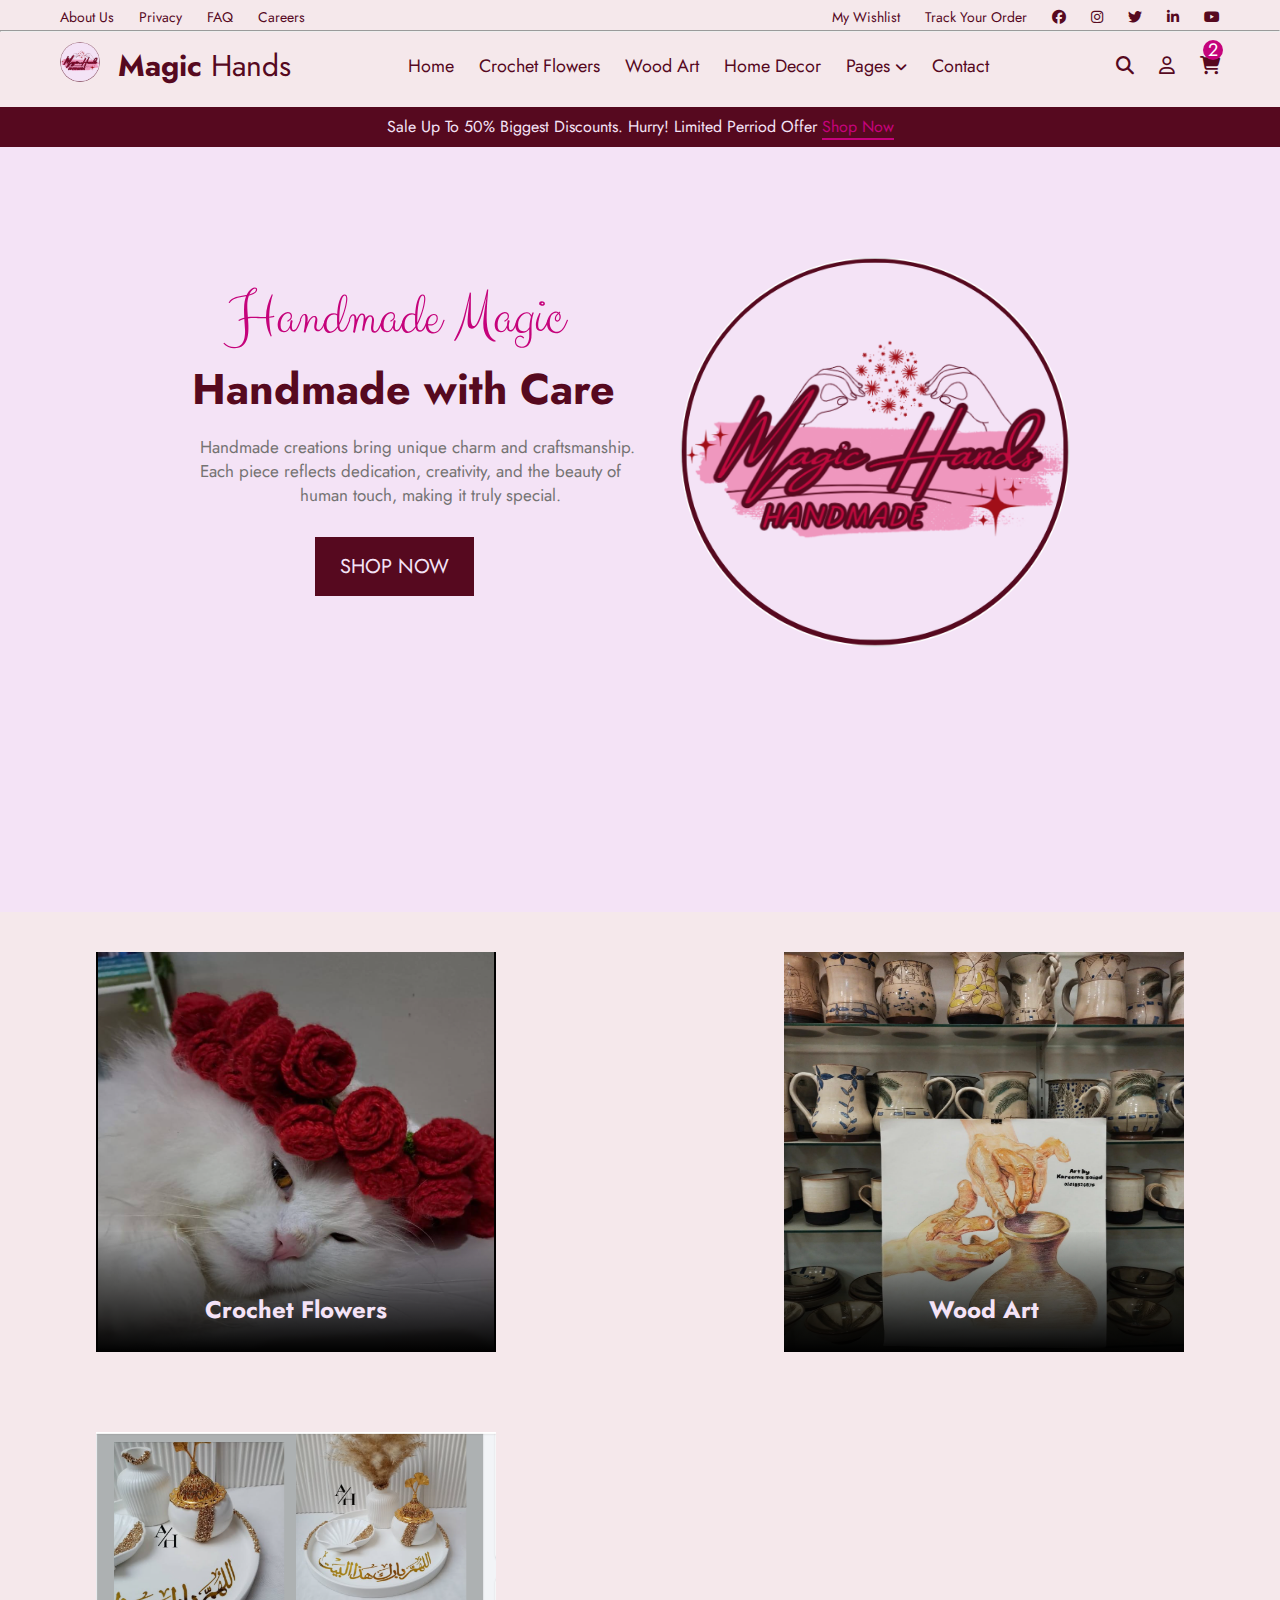
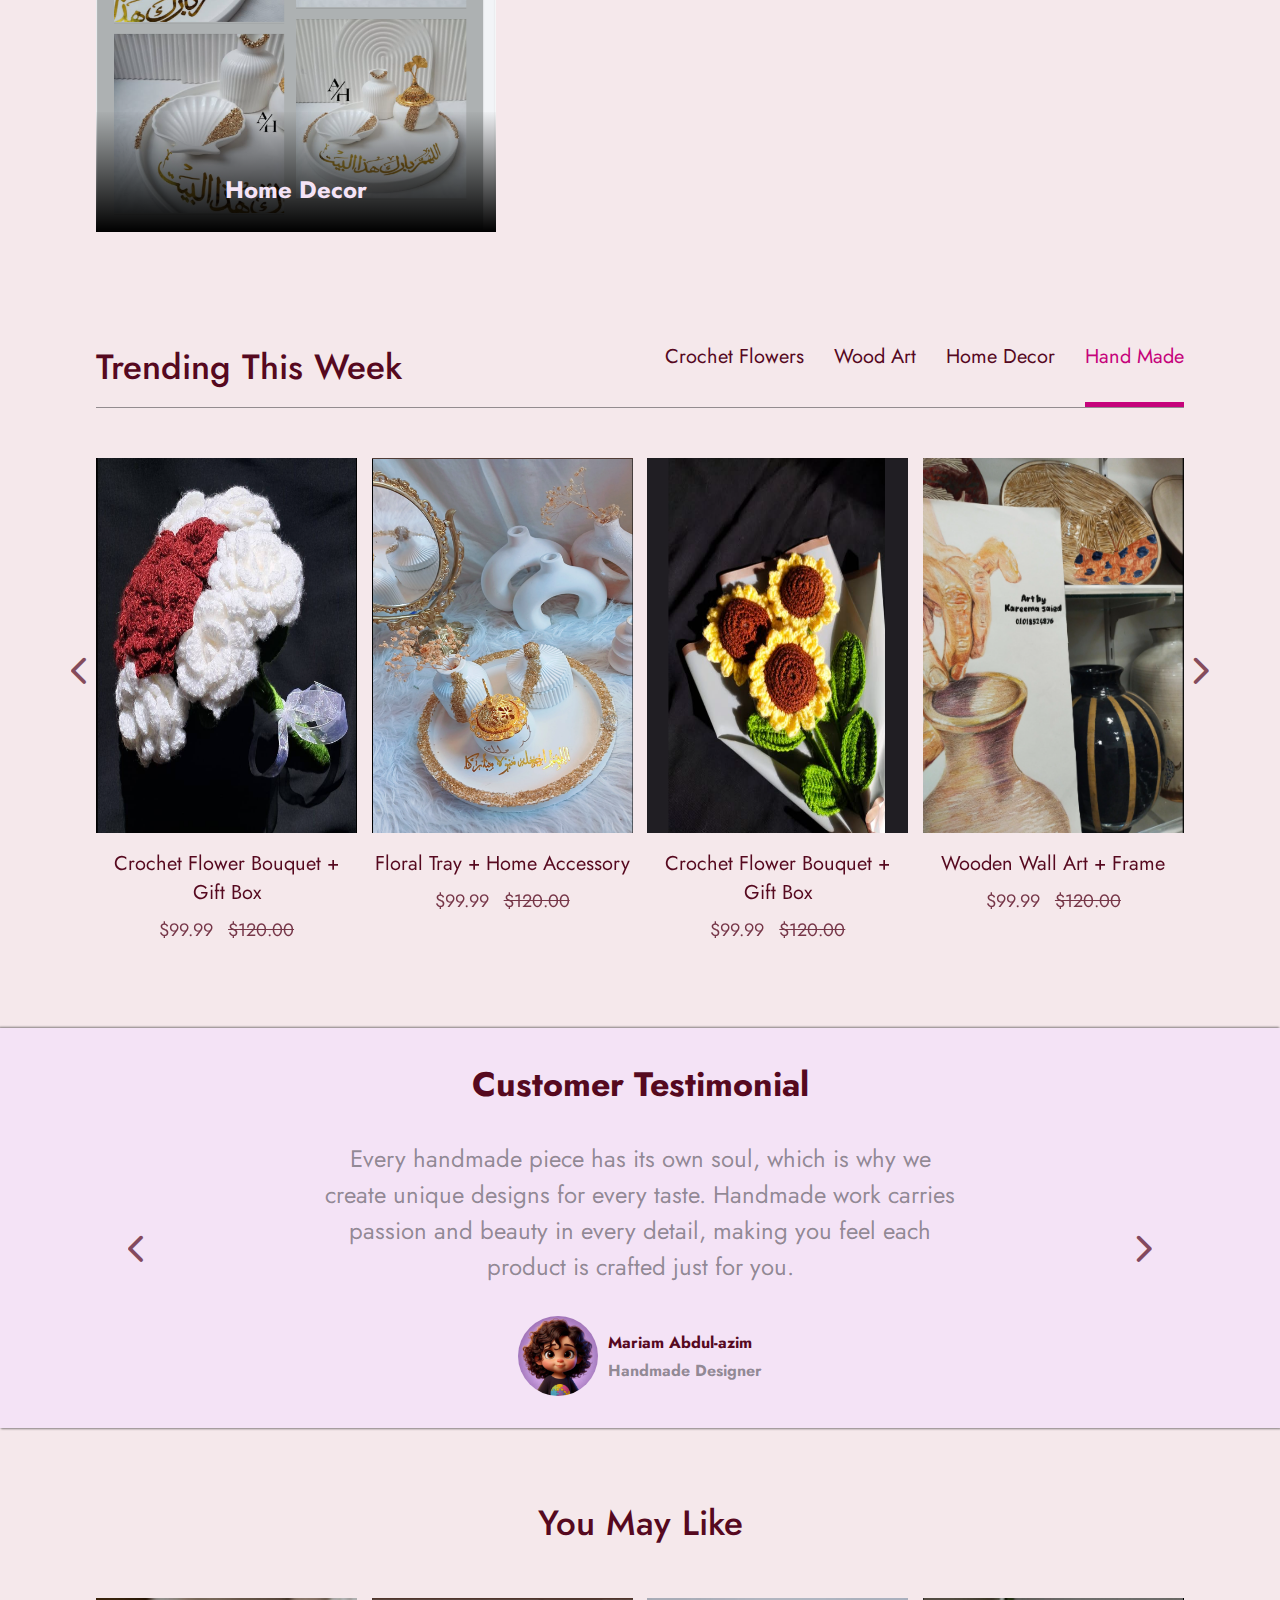
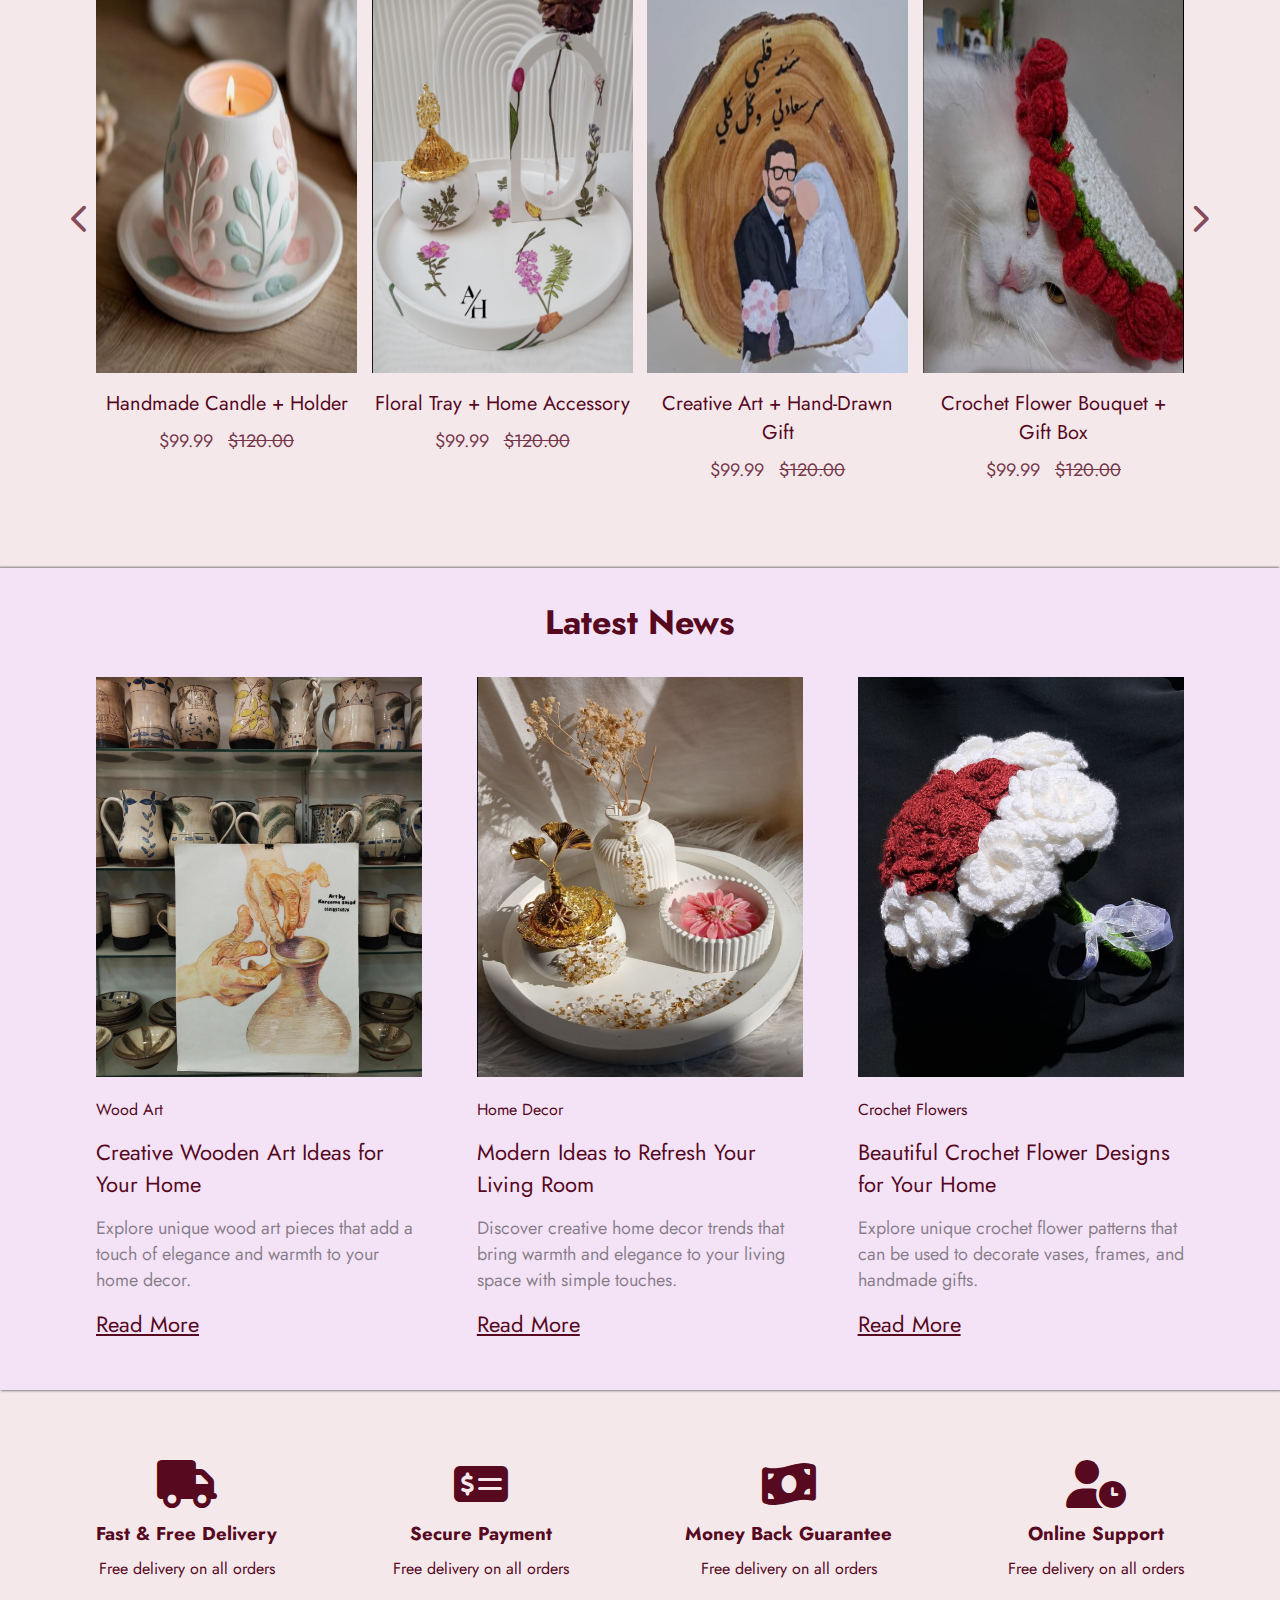
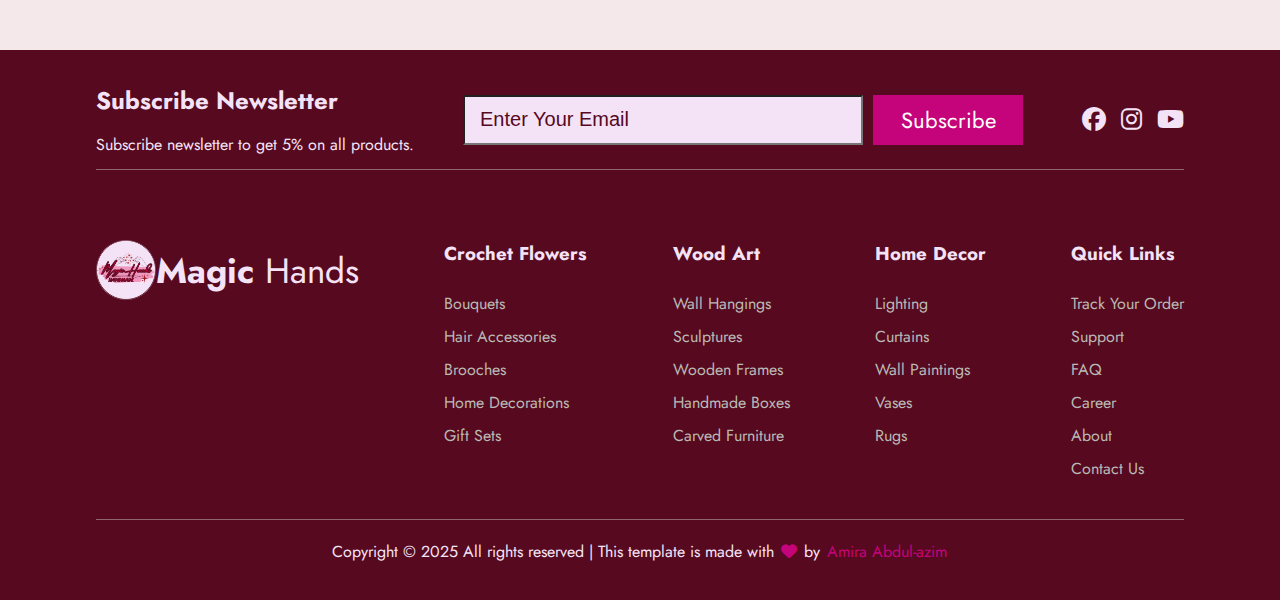
<file: index.html>
<!DOCTYPE html>
<html lang="en">
<head>
    <meta charset="UTF-8">
    <meta http-equiv="X-UA-Compatible" content="IE=edge">
    <meta name="viewport" content="width=device-width, initial-scale=1.0">
    <title>
Magic Hands</title>
    <link rel="icon" href="images/final logo.png" type="image/png">

    <link rel="stylesheet" href="css/style.css"/>
    <!-- Font Awesome -->
<link rel="stylesheet" href="https://cdnjs.cloudflare.com/ajax/libs/font-awesome/6.4.0/css/all.min.css">
    <!-- /Font Awesome -->
    <!-- Google fonts -->
    <link rel="preconnect" href="https://fonts.googleapis.com">
    <link rel="preconnect" href="https://fonts.gstatic.com" crossorigin>
    <link href="https://fonts.googleapis.com/css2?family=Jost:ital,wght@0,100;0,200;0,300;0,400;0,500;0,700;0,900;1,400&family=Merriweather:ital,wght@0,300;0,400;0,700;0,900;1,400&display=swap" rel="stylesheet">
    <link rel="preconnect" href="https://fonts.googleapis.com">
    <link rel="preconnect" href="https://fonts.gstatic.com" crossorigin>
    <link href="https://fonts.googleapis.com/css2?family=Clicker+Script&family=Jost:ital,wght@0,100;0,200;0,300;0,400;0,500;0,700;0,900;1,400&family=Merriweather:ital,wght@0,300;0,400;0,700;0,900;1,400&display=swap" rel="stylesheet">
    <!-- /Google fonts -->
</head>
<body>
    <!--start header section -->
    <div class="all">
    <header>
         <!-- part-1 -->
            <div class="container part-1">
                <div>
                    <a href="#">About Us</a>
                    <a href="#">Privacy</a>
                    <a href="#">FAQ</a>
                    <a href="#">Careers</a>
                </div>
                <div>
                    <a href="#">My Wishlist</a>
                    <a href="#">Track Your Order</a>
                    <a href="#" class="i-1"><i class="fab fa-facebook"></i></a>
                    <a href="#" class="i-1"><i class="fab fa-instagram"></i></a>
                    <a href="#"class="i-1"><i class="fab fa-twitter"></i></a>
                    <a href="#"class="i-1"><i class="fab fa-linkedin-in"></i></a>
                    <a href="#"class="i-1"><i class="fab fa-youtube"></i></a>
                    
        
                </div>
            </div>
            <hr/>
             <!-- part-2 -->
            <div class="container part-2">
             <div class="sec-logo">
            
              
                <div class="left-part">
                    <a href="#"><img src="images/final logo.png" alt="logo-site"></a>
                    <span><strong>Magic </strong>Hands</span>
                </div>
                <div class="center-area">
                    <nav>
                        <ul>
                            <li><a href="index.html" class="link-center">Home</a></li>
                            <li><a href="Crochet Flowers.html" class="link-center">Crochet Flowers</a></li>
                            <li><a href="Wood Art.html" class="link-center">Wood Art</a></li>
                            <li><a href="Home Decor.html" class="link-center">Home Decor</a></li>
                            <li class="main-menue">
                                <a href="#" class="link-center">Pages<i class="fas fa-angle-down angle"></i></a>
                                <div class="drop-menue">
                                    <ul>
                                        <li class="first-li"> Pages</li>
                                        <li><a href="" class="link-drop">Login</a></li>
                                        <li><a href="" class="link-drop">Cart</a></li>
                                        <li><a href="" class="link-drop">Product Details</a></li>
                                        <li><a href="" class="link-drop">Product Checkout</a></li>
                                    </ul>
                                    <ul>
                                        <li class="first-li">BLog</li>
                                        <li><a href="" class="link-drop">Element</a></li>
                                        <li><a href="" class="link-drop">Blog Details</a></li>
                                    </ul>
                                </div>
                            </li>
                            <li><a href="#" class="link-center">Contact</a></li>
                        </ul>
                    </nav>
                </div>
                <div class="right-part">
                    <a href="#"><i class="fas fa-search"></i></a>
                    <a href="#"><i class="far fa-user"></i></a>
                    <a href="#" class="bag"><i class="fas fa-shopping-cart"></i></a>
                </div>
            </div>
        </div>
            <!-- part-3 -->
            <div class="part-3">
                <p>Sale Up To 50% Biggest Discounts. Hurry! Limited Perriod Offer <a href="#"> Shop Now </a></p>
            </div>
    </header>
    <!--end header ssection-->
    <!--start section1   ===>   main section -->
    <main>
        <div class="main-sec">
             <div class="sec1">
            <div class="text-center">
                <span>Handmade Magic</span>
                <h1>Handmade with Care</h1>
                <p>Handmade creations bring unique charm and craftsmanship. Each piece reflects dedication, creativity, and the beauty of human touch, making it truly special.</p>
                <a href="#">SHOP NOW</a>
            </div>
              <div class="sec1image">
        <img src="images/final logo.png" alt="sec1image">
      </div>
             </div>
        </div>
    </main>
    <!--end section1   ===>   main section -->
 <div class="all2">
    <!--start section2   ===>  shop now -->
    <section class="sec2">
        <div class="container shop">
            <div class="div1">
                <img src="images/sec5flower.png" alt="shop1">
                <div class="product">
                    <h2>Crochet Flowers</h2>
                    <a href="#">Shop Now</a>
                </div>
            </div>
            <div class="div1">
                <img src="images/sec5wood.png" alt="shop2">
                <div class="product">
                    <h2>Wood Art</h2>
                    <a href="#">Shop Now</a>
                </div>

            </div>
            <div class="div3">
                <img src="images/sec5home.png" alt="shop3">
                <div class="product">
                    <h2>Home Decor</h2>
                    <a href="#">Shop Now</a>
                </div>

            </div>
        </div>
    </section>
    <!--end section2   ===>  shop now -->
    <!--start  section3   ===>   trend  -->
    <section class="sec3">
        <div class="container trend-sec">
            <div class="trending">
                <h2>Trending This Week</h2>
                 <div class="trending-type">
                    <a href="Crochet Flowers.html">Crochet Flowers</a>
                      <a href="Wood Art.html">Wood Art</a>
                    <a href="Home Decor.html">Home Decor</a>
                    <a href="index.html" class="link-select">Hand Made</a>
                </div>
            </div>
            <div class="product-trend">
                <div>
                    <img src="images/flower front.png" alt="">
                    <div class="icon">
                        <a href="#"><i class="fas fa-cart-plus"></i></a>
                        <a href="#"><i class="far fa-heart"></i></a>
                        <a href="#"><i class="fas fa-search-plus"></i></a>
                    </div>
                    <a href="#">Crochet Flower Bouquet + Gift Box</a>
                    <p>$99.99 <span>$120.00</span></p>
                </div>
                <div>
                    <img src="images/front 4.png" alt="">
                    <div class="icon">
                        <a href="#"><i class="fas fa-cart-plus"></i></a>
                        <a href="#"><i class="far fa-heart"></i></a>
                        <a href="#"><i class="fas fa-search-plus"></i></a>
                    </div>
                    <a href="#">Floral Tray + Home Accessory</a>
                    <p>$99.99 <span>$120.00</span></p>
                </div>
                <div>
                    <img src="images/flower front 2.png" alt="">
                    <div class="icon">
                        <a href="#"><i class="fas fa-cart-plus"></i></a>
                        <a href="#"><i class="far fa-heart"></i></a>
                        <a href="#"><i class="fas fa-search-plus"></i></a>
                    </div>
                    <a href="#">Crochet Flower Bouquet + Gift Box</a>
                    <p>$99.99 <span>$120.00</span></p>
                </div>
                <div>
                    <img src="images/front 3.png" alt="">
                    <div class="icon">
                        <a href="#"><i class="fas fa-cart-plus"></i></a>
                        <a href="#"><i class="far fa-heart"></i></a>
                        <a href="#"><i class="fas fa-search-plus"></i></a>
                    </div>
                    <a href="#">Wooden Wall Art + Frame</a>
                    <p>$99.99 <span>$120.00</span></p>
                </div>
            </div>
            <a href="" class="left"><i class="fas fa-chevron-left"></i></a>
            <a href="" class="right"><i class="fas fa-chevron-right"></i></a>
        </div>
    </section>
 </div>
    <!--end section3   ===>   trend -->
    <!-- section4   ===>   customer section-->
    <section class="sec4">
        <div class="customer">
            <h2>Customer Testimonial</h2>
            <p>Every handmade piece has its own soul, which is why we create unique designs for every taste. Handmade work carries passion and beauty in every detail, making you feel each product is crafted just for you.</p>
            <div>
                <img src="images/maryam.jpg" alt="">
                <div class="name-customer">
                    <h4>Mariam Abdul-azim</h4>
                    <p>Handmade Designer</p>
                </div>
            </div>
            <a href="" class="left"><i class="fas fa-chevron-left"></i></a>
            <a href="" class="right"><i class="fas fa-chevron-right"></i></a>
        </div>
    </section>
    <!--end section4   ===>   customer section -->
<div class="all2">
    <!--start section5  ===>  may like  -->
    <section class="sec5">
        <div class="container trend-sec like-area">
            <div class="trending may-like">
                <h2>You May Like</h2>
            </div>
            <div class="product-trend">
                <div>
                    <img src="images/front 5.png" alt="">
                    <div class="icon">
                        <a href="#"><i class="fas fa-cart-plus"></i></a>
                        <a href="#"><i class="far fa-heart"></i></a>
                        <a href="#"><i class="fas fa-search-plus"></i></a>
                    </div>
                    <a href="#">Handmade Candle + Holder</a>
                    <p>$99.99 <span>$120.00</span></p>
                </div>
                <div>
                    <img src="images/front 6.png" alt="">
                    <div class="icon">
                        <a href="#"><i class="fas fa-cart-plus"></i></a>
                        <a href="#"><i class="far fa-heart"></i></a>
                        <a href="#"><i class="fas fa-search-plus"></i></a>
                    </div>
                    <a href="#">Floral Tray + Home Accessory</a>
                    <p>$99.99 <span>$120.00</span></p>
                </div>
                <div>
                    <img src="images/front 7.png" alt="">
                    <div class="icon">
                        <a href="#"><i class="fas fa-cart-plus"></i></a>
                        <a href="#"><i class="far fa-heart"></i></a>
                        <a href="#"><i class="fas fa-search-plus"></i></a>
                    </div>
                    <a href="#">Creative  Art + Hand-Drawn Gift</a>
                    <p>$99.99 <span>$120.00</span></p>
                </div>
                <div>
                    <img src="images/front 8.png" alt="">
                    <div class="icon">
                        <a href="#"><i class="fas fa-cart-plus"></i></a>
                        <a href="#"><i class="far fa-heart"></i></a>
                        <a href="#"><i class="fas fa-search-plus"></i></a>
                    </div>
                    <a href="#">Crochet Flower Bouquet + Gift Box</a>
                    <p>$99.99 <span>$120.00</span></p>
                </div>
            </div>
            <a href="" class="left"><i class="fas fa-chevron-left"></i></a>
            <a href="" class="right"><i class="fas fa-chevron-right"></i></a>
        </div>
    </section>
</div>
    <!--end section5  ===>  may like -->
    <!--start  section6   ===>   Latest News-->
    <section class="sec6">
        <h2>Latest News</h2>
        <div class="container latest-news">
            <div>
                <img src="images/sec5wood.png" alt="">
                <span>Wood Art</span>
                <a href="#">Creative Wooden Art Ideas for Your Home</a>
                    <p>Explore unique wood art pieces that add a touch of elegance and warmth to your home decor.</p>
                <a href="#" class="more">Read More</a>

            </div>
            <div>
                <img src="images/sec9 2.png" alt="">
                <span>Home Decor</span>
                <a href="#">Modern Ideas to Refresh Your Living Room</a>
                    <p>Discover creative home decor trends that bring warmth and elegance to your living space with simple touches.</p>
                <a href="#" class="more">Read More</a>
            </div>
            <div>
                <img src="images/sec9 3.jpeg" alt="">
                <span>Crochet Flowers</span>
                <a href="#">Beautiful Crochet Flower Designs for Your Home</a>
                <p>Explore unique crochet flower patterns that can be used to decorate vases, frames, and handmade gifts.</p>
                <a href="#" class="more">Read More</a>
            </div>
        </div>
    </section>
    <!--end section6   ===>   Latest News -->
    <!--start  section7   ===>   deliver-icons -->
    <div class="all2">
    <section class="sec7">
        <div class="container deliver-icon">
            <div>
                <div>
                    <i class="fas fa-truck"></i>
                    <i class="fas fa-truck" id="icon"></i>
                </div>
                <h3>Fast & Free Delivery</h3>
                <p>Free delivery on all orders</p>
            </div>
            <div>
                <div>
                    <i class="fas fa-money-check-alt"></i>
                    <i class="fas fa-money-check-alt" id="icon"></i>
                </div>
                <h3>Secure Payment</h3>
                <p>Free delivery on all orders</p>
            </div>
            <div>
                <div>
                    <i class="fas fa-money-bill-wave"></i>
                    <i class="fas fa-money-bill-wave" id="icon"></i>
                </div>
                <h3>Money Back Guarantee</h3>
                <p>Free delivery on all orders</p>
            </div>
            <div>
                <div>
                    <i class="fas fa-user-clock"></i>
                    <i class="fas fa-user-clock" id="icon"></i>
                </div>
                <h3>Online Support</h3>
                <p>Free delivery on all orders</p>
            </div>
        </div>
    </section>
    </div>
    <!--end section7 ===> deliver-icons -->
    <!--start footer section-->
    <footer class="footer">
        <div class="container footer-sec">
            <div class="div1">
                <div>
                    <h2>Subscribe Newsletter</h2>
                    <p>Subscribe newsletter to get 5% on all products.</p>
                </div>
                <div class="send-email">
                    <input type="email"  placeholder="Enter Your Email">
                    <a href="#" class="subscribe">Subscribe</a>
                </div>
                <div>
                    <a href="#"><i class="fab fa-facebook"></i></a>
                    <a href="#"><i class="fab fa-instagram"></i></a>
                    <a href="#"><i class="fab fa-youtube"></i></a>
                </div>
            </div>
            <div class="div2">
                   <div class="left-part">
                    <a href="#"><img src="images/final logo.png" alt="logo-site"></a>
                    <span><strong>Magic </strong>Hands</span>
                </div>
                <div>
                     <h3>Crochet Flowers</h3>
                    <a href="#">Bouquets</a>
                    <a href="#">Hair Accessories</a>
                    <a href="#">Brooches</a>
                    <a href="#">Home Decorations</a>
                    <a href="#">Gift Sets</a>
                </div>
                <div>
                    <h3>Wood Art</h3>
                     <a href="#">Wall Hangings</a>
                     <a href="#">Sculptures</a>
                     <a href="#">Wooden Frames</a>
                     <a href="#">Handmade Boxes</a>
                      <a href="#">Carved Furniture</a>
                </div>
                <div>
                    <h3>Home Decor</h3>
                     <a href="#">Lighting</a>
                     <a href="#">Curtains</a>
                      <a href="#">Wall Paintings</a>
                      <a href="#">Vases</a>
                      <a href="#">Rugs</a>
                </div>

<div>
    <h3>Quick Links</h3>
    <a href="#">Track Your Order</a>
    <a href="#">Support</a>
    <a href="#">FAQ</a>
    <a href="#">Career</a>
    <a href="#">About</a>
    <a href="#">Contact Us</a>
</div>

                 
            </div>
            <div class="div3">
                <p>
                    Copyright &copy; 2025 All rights reserved | This template is made with <span><i class="fas fa-heart"></i></span> by <a href="https://github.com/AmiraAbdul-azim">Amira Abdul-azim</a>
                </p>
            </div>
        </div>
    </footer>
 
    <!--end footer section -->
</body>

</html>
</file>
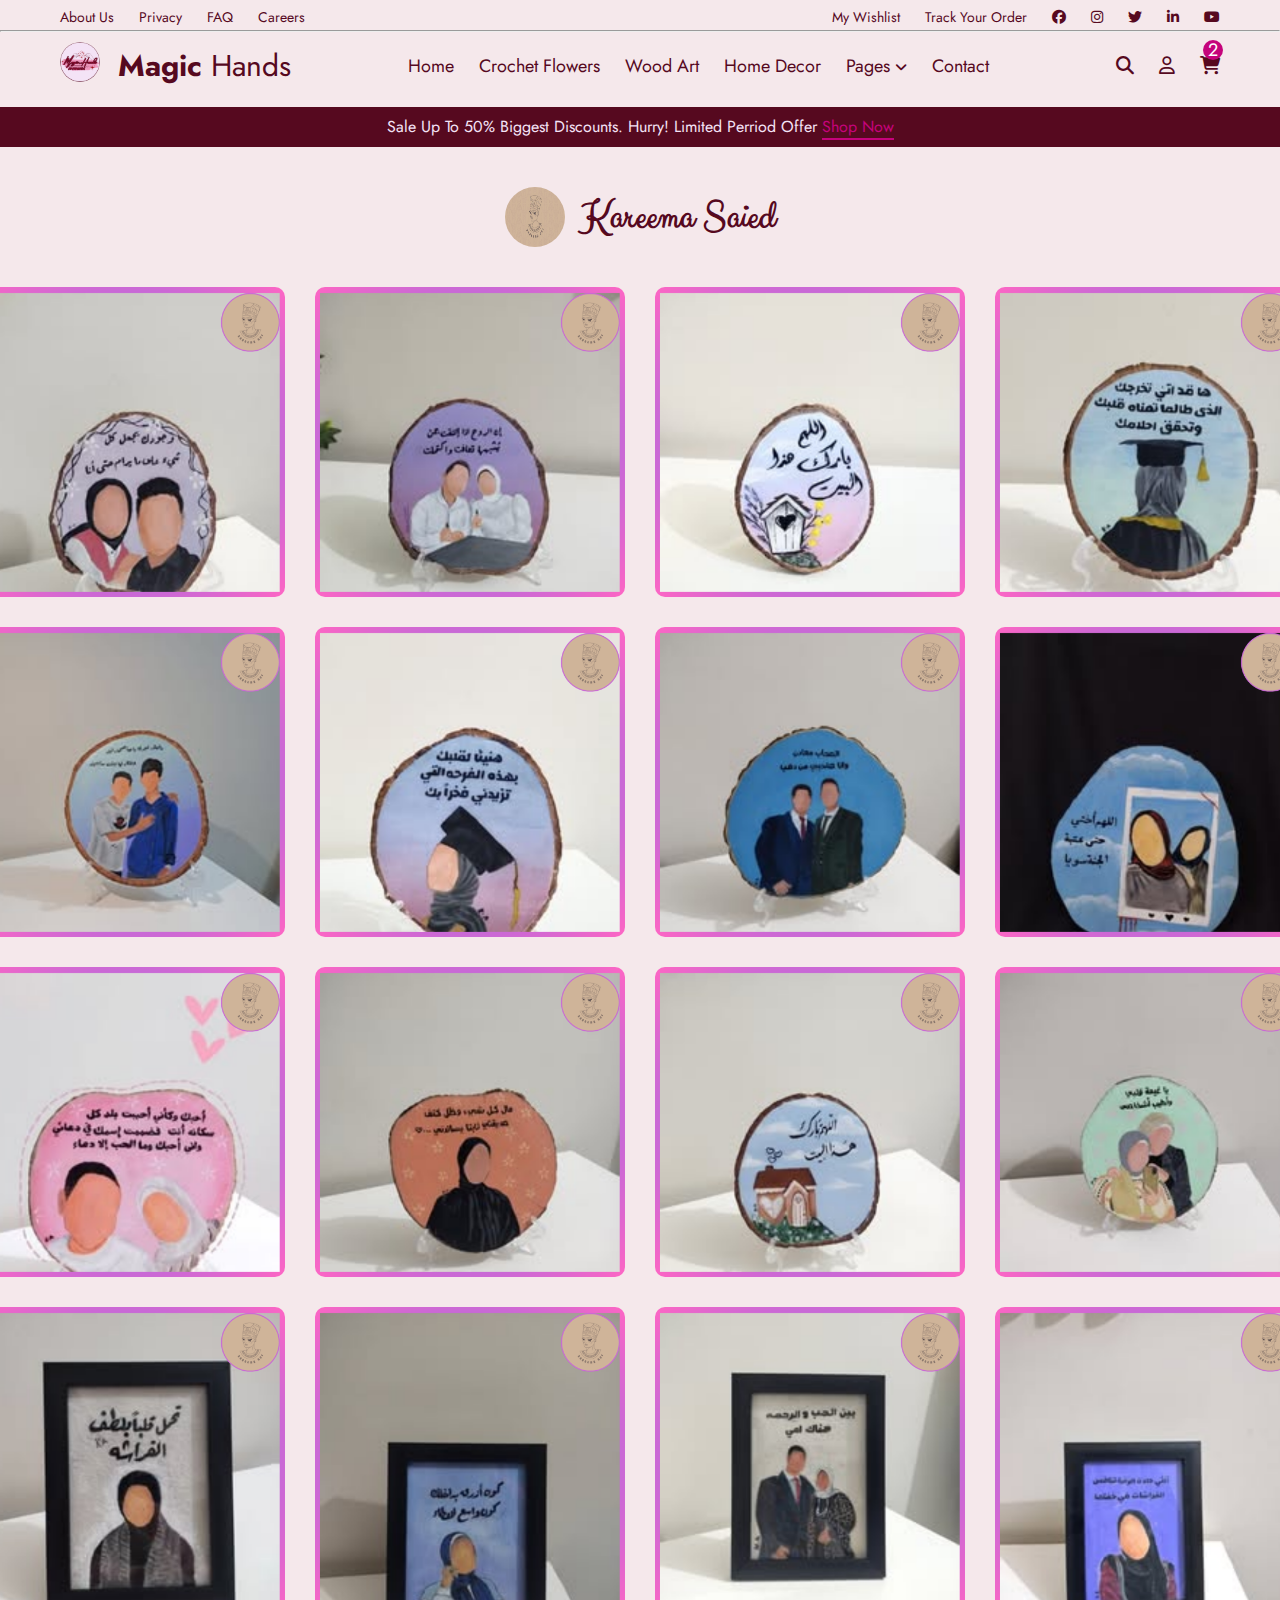
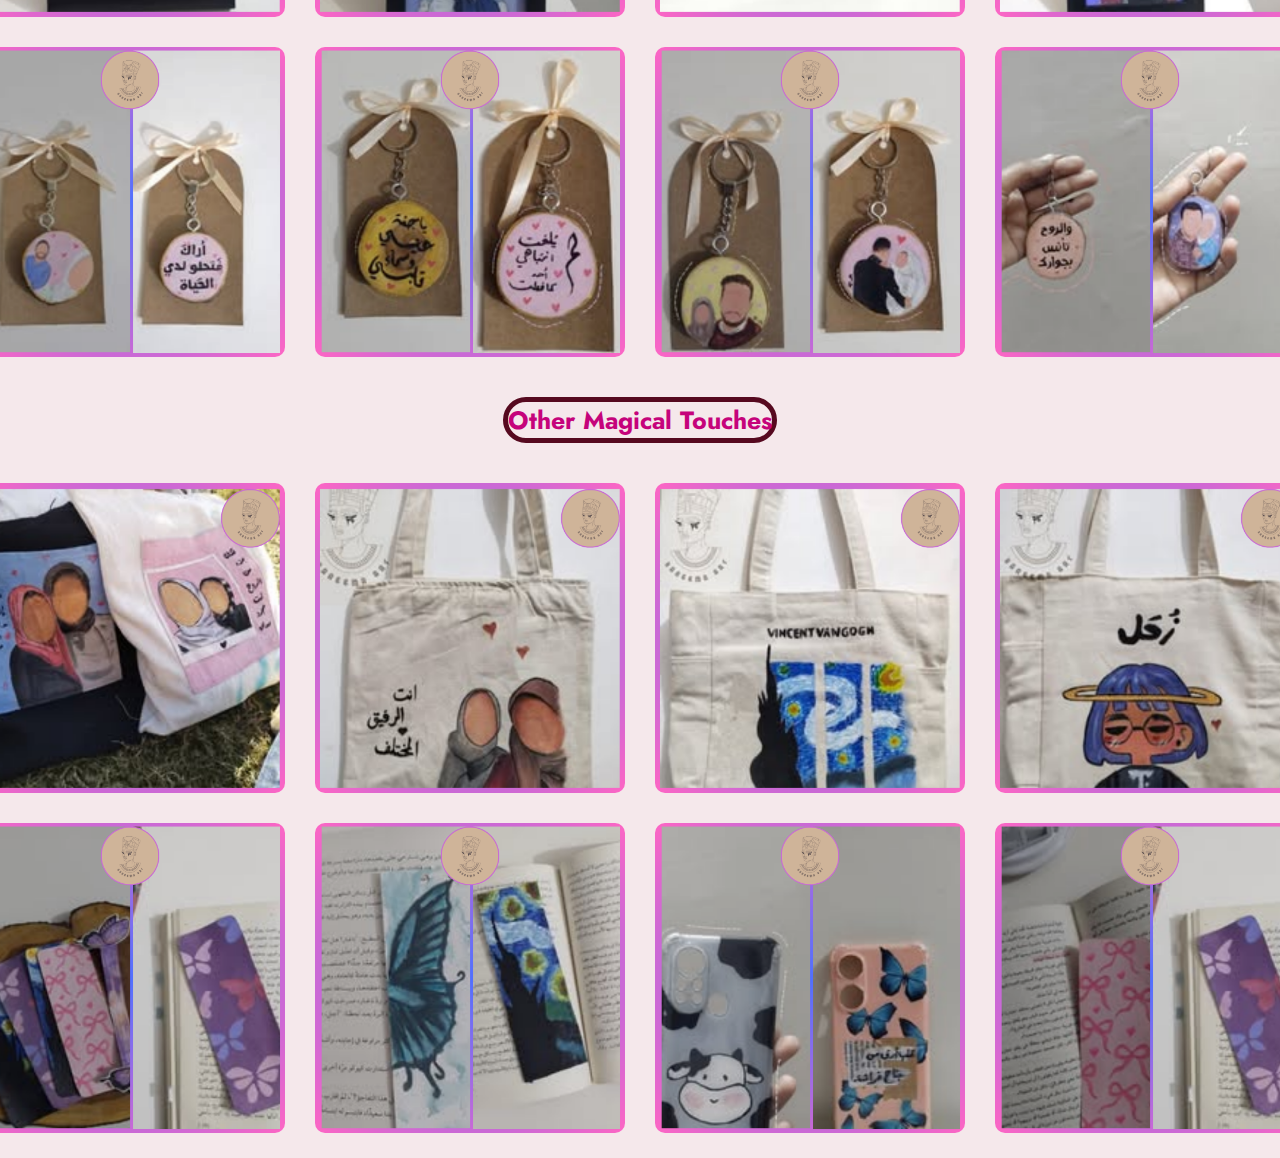
<file: Wood Art.html>
<!DOCTYPE html>
<html lang="en">
<head>
    <meta charset="UTF-8">
    <meta http-equiv="X-UA-Compatible" content="IE=edge">
    <meta name="viewport" content="width=device-width, initial-scale=1.0">
    <title>
Wood Art</title>
    <link rel="shortcut icon" type="image/x-icon" href="images/final logo.png">
    <link rel="stylesheet" href="css/style.css"/>
    <!-- Font Awesome -->
<link rel="stylesheet" href="https://cdnjs.cloudflare.com/ajax/libs/font-awesome/6.4.0/css/all.min.css">
    <!-- /Font Awesome -->
    <!-- Google fonts -->
    <link rel="preconnect" href="https://fonts.googleapis.com">
    <link rel="preconnect" href="https://fonts.gstatic.com" crossorigin>
    <link href="https://fonts.googleapis.com/css2?family=Jost:ital,wght@0,100;0,200;0,300;0,400;0,500;0,700;0,900;1,400&family=Merriweather:ital,wght@0,300;0,400;0,700;0,900;1,400&display=swap" rel="stylesheet">
    <link rel="preconnect" href="https://fonts.googleapis.com">
    <link rel="preconnect" href="https://fonts.gstatic.com" crossorigin>
    <link href="https://fonts.googleapis.com/css2?family=Clicker+Script&family=Jost:ital,wght@0,100;0,200;0,300;0,400;0,500;0,700;0,900;1,400&family=Merriweather:ital,wght@0,300;0,400;0,700;0,900;1,400&display=swap" rel="stylesheet">
    <!-- /Google fonts -->
</head>
<body>
    <!--start header section -->
    <div class="all">
    <header>
         <!-- part-1 -->
            <div class="container part-1">
                <div>
                    <a href="#">About Us</a>
                    <a href="#">Privacy</a>
                    <a href="#">FAQ</a>
                    <a href="#">Careers</a>
                </div>
                <div>
                    <a href="#">My Wishlist</a>
                    <a href="#">Track Your Order</a>
                    <a href="#" class="i-1"><i class="fab fa-facebook"></i></a>
                    <a href="#" class="i-1"><i class="fab fa-instagram"></i></a>
                    <a href="#"class="i-1"><i class="fab fa-twitter"></i></a>
                    <a href="#"class="i-1"><i class="fab fa-linkedin-in"></i></a>
                    <a href="#"class="i-1"><i class="fab fa-youtube"></i></a>
                    
        
                </div>
            </div>
            <hr/>
             <!-- part-2 -->
            <div class="container part-2">
             <div class="sec-logo">
            
              
                <div class="left-part">
                    <a href="#"><img src="images/final logo.png" alt="logo-site"></a>
                    <span><strong>Magic </strong>Hands</span>
                </div>
                <div class="center-area">
                    <nav>
                        <ul>
                            <li><a href="index.html" class="link-center">Home</a></li>
                            <li><a href="Crochet Flowers.html" class="link-center">Crochet Flowers</a></li>
                            <li><a href="Wood Art.html" class="link-center">Wood Art</a></li>
                            <li><a href="Home Decor.html" class="link-center">Home Decor</a></li>
                            <li class="main-menue">
                                <a href="#" class="link-center">Pages<i class="fas fa-angle-down angle"></i></a>
                                <div class="drop-menue">
                                    <ul>
                                        <li class="first-li"> Pages</li>
                                        <li><a href="" class="link-drop">Login</a></li>
                                        <li><a href="" class="link-drop">Cart</a></li>
                                        <li><a href="" class="link-drop">Product Details</a></li>
                                        <li><a href="" class="link-drop">Product Checkout</a></li>
                                    </ul>
                                    <ul>
                                        <li class="first-li">BLog</li>
                                        <li><a href="" class="link-drop">Element</a></li>
                                        <li><a href="" class="link-drop">Blog Details</a></li>
                                    </ul>
                                </div>
                            </li>
                            <li><a href="#" class="link-center">Contact</a></li>
                        </ul>
                    </nav>
                </div>
                <div class="right-part">
                    <a href="#"><i class="fas fa-search"></i></a>
                    <a href="#"><i class="far fa-user"></i></a>
                    <a href="#" class="bag"><i class="fas fa-shopping-cart"></i></a>
                </div>
            </div>
        </div>
         
            <!-- part-3 -->
            <div class="part-3">
                <p>Sale Up To 50% Biggest Discounts. Hurry! Limited Perriod Offer <a href="#"> Shop Now </a></p>
            </div>
    
    </header>
    <!--end header ssection-->
    <div class="all-brand">

        <div class="brand-section">
            <img src="image/logo kareema.jpg" alt="Amira Logo" class="logo2">
            <a href="https://www.facebook.com/profile.php?id=61578593818516" target="_blank" class="brand-name">
                <strong>Kareema Saied</strong>
            </a>
        </div>


        <div class="cards-container">

            <div class="card">
                <div class="card-inner">
                    <div class="card-front">
                        <img src="image/wood1.png" alt="Card Image 1">
                    </div>
                    <div class="card-back">
                        <h3>Family Keepsake</h3>
                        <p>
                          لوحة خشبية يدوية بصورة عائلية ورسالة حب، تضيف ذكرى خاصة

                        </p>
                    </div>
                </div>
            </div>

            <div class="card">
                <div class="card-inner">
                    <div class="card-front">
                        <img src="image/wood2.png" alt="Card Image 2">
                    </div>
                    <div class="card-back">
                        <h3> Loving Couple</h3>
                        <p>
                         لوحة دائرية يدوية بصورة زوجين ورسالة عاطفية، تزين المنزل

                        </p>
                    </div>
                </div>
            </div>
            <div class="card">
                <div class="card-inner">
                    <div class="card-front">
                        <img src="image/wood3.png" alt="Card Image 2">
                    </div>
                    <div class="card-back">
                        <h3>Home Blessing</h3>
                        <p>
                       لوحة خشبية برسومات بيت ودعاء، تحمل لمسة دافئة

                        </p>
                    </div>
                </div>
            </div>
            <div class="card">
                <div class="card-inner">
                    <div class="card-front">
                        <img src="image/wood4.png" alt="Card Image 2">
                    </div>
                    <div class="card-back">
                        <h3>Graduation Pride</h3>
                        <p>
                      لوحة دائرية تكريمية للتخرج، مليئة بالفخر والإبداع

                        </p>
                    </div>
                </div>
            </div>
            <div class="card">
                <div class="card-inner">
                    <div class="card-front">
                        <img src="image/wood5.png" alt="Card Image 2">
                    </div>
                    <div class="card-back">
                        <h3>Couple Memory</h3>
                        <p>
                      لوحة خشبية بصورة زوجين ورسالة، مثالية للذكريات
                        </p>
                    </div>
                </div>
            </div>
            <div class="card">
                <div class="card-inner">
                    <div class="card-front">
                        <img src="image/wood6.png" alt="Card Image 2">
                    </div>
                    <div class="card-back">
                        <h3>Elegant Graduate</h3>
                        <p> لوحة دائرية بتصميم تخرجي، تضيف أناقة وفخر</p>
                    </div>
                </div>
            </div>
            <div class="card">
                <div class="card-inner">
                    <div class="card-front">
                        <img src="image/wood7.png" alt="Card Image 2">
                    </div>
                    <div class="card-back">
                        <h3>Heartfelt Portrait</h3>
                        <p>
                      لوحة خشبية بصورة ورسالة عاطفية، تزين بألوان زاهية
                        </p>
                    </div>
                </div>
            </div>
            <div class="card">
                <div class="card-inner">
                    <div class="card-front">
                        <img src="image/wood8.png" alt="Card Image 2">
                    </div>
                    <div class="card-back">
                        <h3>Family Love</h3>
                        <p> لوحة دائرية بصورة عائلية ورسالة حب، تضيف جمالًا</p>
                    </div>
                </div>
            </div>
            <div class="card">
                <div class="card-inner">
                    <div class="card-front">
                        <img src="image/wood9.png" alt="Card Image 2">
                    </div>
                    <div class="card-back">
                        <h3>Family Frame</h3>
                        <p> إطار بصورة عائلية ورسالة حب، تزين المنزل بأناقة</p>
                    </div>
                </div>
            </div>
            <div class="card">
                <div class="card-inner">
                    <div class="card-front">
                        <img src="image/wood10.png" alt="Card Image 2">
                    </div>
                    <div class="card-back">
                        <h3>Personal Portrait</h3>
                        <p>إطار بصورة شخصية ورسالة يدوية، يضيف لمسة خاصة</p>

                    </div>
                </div>
            </div>
            <div class="card">
                <div class="card-inner">
                    <div class="card-front">
                        <img src="image/wood11.png" alt="Card Image 2">
                    </div>
                    <div class="card-back">
                     <h3>Wooden Portrait</h3>
                            <p>لوحة خشبية تجمع بين الجمال والبساطة مع رسالة معبرة.</p>

                    </div>
                </div>
            </div>
            <div class="card">
                <div class="card-inner">
                    <div class="card-front">
                        <img src="image/wood12.png" alt="Card Image 2">
                    </div>
                    <div class="card-back">
                      <h3>Wooden Portrait</h3>
                        <p>هدية أنيقة مرسومة على الخشب تترك أثراً لا ينسى.</p>
                    </div>
                </div>
            </div>


            <div class="card">
                <div class="card-inner">
                    <div class="card-front">
                        <img src="image/wood13.png" alt="Card Image 2">
                    </div>
                    <div class="card-back">
                       <h3>Framed Portrait</h3>
                        <p>إطار أنيق بصورة شخصية ورسالة مكتوبة بخط اليد لإهداء مميز.</p>

                    </div>
                </div>
            </div>

            <div class="card">
                <div class="card-inner">
                    <div class="card-front">
                        <img src="image/wood14.png" alt="Card Image 2">
                    </div>
                    <div class="card-back">
                      <h3>Framed Portrait</h3>
                        <p>إطار فني مميز يجمع بين الصورة والاقتباس المعبر.</p>

                    </div>
                </div>
            </div>

            <div class="card">
                <div class="card-inner">
                    <div class="card-front">
                        <img src="image/wood15.png" alt="Card Image 2">
                    </div>
                    <div class="card-back">
                     <h3>Framed Portrait</h3>
                        <p>لوحة مؤطرة بإبداع يدوي تضيف لمسة جمالية للديكور.</p>

                    </div>
                </div>
            </div>

            <div class="card">
                <div class="card-inner">
                    <div class="card-front">
                        <img src="image/wood16.png" alt="Card Image 2">
                    </div>
                    <div class="card-back">
                        <h3>Framed Portrait</h3>
                            <p>إطار شخصي يحمل ذكرى جميلة ورسالة خاصة.</p>


                    </div>
                </div>
            </div>


            <div class="card">
                <div class="card-inner">
                    <div class="card-front">
                        <img src="image/wood17.png" alt="Card Image 2">
                    </div>
                    <div class="card-back">
                      <h3>Customized Keychain</h3>
                            <p>سلسلة مفاتيح مطبوعة بصورة أو رسالة تبقى معك دائماً.</p>

                    </div>
                </div>
            </div>
            <div class="card">
                <div class="card-inner">
                    <div class="card-front">
                        <img src="image/wood18.png" alt="Card Image 2">
                    </div>
                    <div class="card-back">
                      <h3>Customized Keychain</h3>
                        <p>إكسسوار عملي وأنيق يحمل لمستك الخاصة.</p>

                    </div>
                </div>
            </div>
            <div class="card">
                <div class="card-inner">
                    <div class="card-front">
                        <img src="image/wood19.png" alt="Card Image 2">
                    </div>
                    <div class="card-back">
                       
                        <h3>Customized Keychain</h3>
                        <p>سلسلة مفاتيح هاند ميد بأشكال ورسائل معبرة.</p>
                    </div>
                </div>
            </div>
            <div class="card">
                <div class="card-inner">
                    <div class="card-front">
                        <img src="image/wood20.png" alt="Card Image 2">
                    </div>
                    <div class="card-back">
                        <h3>Customized Keychain</h3>
                        <p>قطعة صغيرة لكن ذات معنى كبير ترافقك في كل مكان.</p>
                    </div>
                </div>
            </div>
        </div>
        <div class="brand-section">
            <p><strong>Other Magical Touches</strong></p>
        </div>
        <div class="cards-container">
            <div class="card">
                <div class="card-inner">
                    <div class="card-front">
                        <img src="image/other wood1.png" alt="Card Image 2">
                    </div>
                    <div class="card-back">
                   <h3>Handmade Tote Bag</h3>
                    <p>شنطة قماش برسمة يدوية تضيف لمسة شخصية لأناقتك.</p>
                    </div>
                </div>
            </div>
            <div class="card">
                <div class="card-inner">
                    <div class="card-front">
                        <img src="image/other wood2.png" alt="Card Image 2">
                    </div>
                    <div class="card-back">
                      <h3>Handmade Tote Bag</h3>
                        <p>شنطة عملية بخامة قوية ورسومات فنية مميزة.</p>
                    </div>
                </div>
            </div>
            <div class="card">
                <div class="card-inner">
                    <div class="card-front">
                        <img src="image/other wood3.png" alt="Card Image 2">
                    </div>
                    <div class="card-back">
                   <h3>Handmade Tote Bag</h3>
                        <p>قطعة فنية تحمل إبداعك معك أينما ذهبت.</p>
                    </div>
                </div>
            </div>
            <div class="card">
                <div class="card-inner">
                    <div class="card-front">
                        <img src="image/other wood4.png" alt="Card Image 2">
                    </div>
                    <div class="card-back">
                      <h3>Handmade Tote Bag</h3>
                            <p>شنطة عصرية تجمع بين البساطة والأناقة.</p>
                    </div>
                </div>
            </div>
            <div class="card">
                <div class="card-inner">
                    <div class="card-front">
                        <img src="image/other wood5.png" alt="Card Image 2">
                    </div>
                    <div class="card-back">
                <h3>Artistic Bookmark</h3>
                    <p>فاصل كتاب يدوي أنيق يجعل القراءة أكثر متعة.</p>
                    </div>
                </div>
            </div>
            <div class="card">
                <div class="card-inner">
                    <div class="card-front">
                        <img src="image/other wood6.png" alt="Card Image 2">
                    </div>
                    <div class="card-back">
                 <h3>Artistic Bookmark</h3>
                        <p>فاصل كتاب برسمة فنية يعكس ذوقك الخاص.</p>
                    </div>
                </div>
            </div>
            <div class="card">
                <div class="card-inner">
                    <div class="card-front">
                        <img src="image/other wood7.png" alt="Card Image 2">
                    </div>
                    <div class="card-back">
                     <h3>Custom Phone Case</h3>
                            <p>جراب موبايل مميز برسومات تضيف لمسة فريدة لهاتفك.</p>
                    </div>
                </div>
            </div>
             <div class="card">
                <div class="card-inner">
                    <div class="card-front">
                        <img src="image/other wood8.png" alt="Card Image 2">
                    </div>
                    <div class="card-back">
                     <h3>Artistic Bookmark</h3>
                        <p>فاصل كتاب أنيق برسومات جذابة لهواة القراءة.</p>
                    </div>
                </div>
            </div>
        </div>
    </div>
    </div>
    </div>
</body>

</html>
</file>
<file: css/style.css>
*{
    margin: 0;
    padding: 0;
    box-sizing: border-box;
    transition: all 0.1s linear;
}
body{
    height: fit-content;
    font-family: 'Jost', sans-serif;
    background-color: #f5e8eb;
    

}
a{
    text-decoration: none;
    display: inline-block;
}
li{
    list-style-type: none;
    display: inline-block;
}
button{
    border: none;
}

.all2{
width: 85%;
  margin: 0 auto;
}

/******************************************************************************/
/* start header section */

/* part-1 */
.part-1{
    height: 30px;
    display: flex;
    justify-content: space-between;
    align-items: center;
    flex-flow: wrap;
   
   
}
.part-1 div{
    height: 20px;
     margin-left: 50px;
    margin-right: 50px;
}
.part-1 div a{
    height: 100%;
    color:#56091f;
    padding: 0 10px;
    font-size: 14px;
    position: relative;
}
.part-1 a::before,.part-1 a::after{
    content: "";
    width: 2px;
    height: 0;
    background: #c5037b;
    position: absolute;
    transition: 1s;
}
.part-1 a::before{
    left: 0;
    bottom: 0;  
}
.part-1 a::after{
    right: 0;
    top: 0;  
}
.part-1 a:hover::before,.part-1 a:hover::after{
    height: 100%;
}
.i-1:hover i{
    color: #c5037b;
    transform: rotateY(180deg);
}

/******************************************************************************/
/* part-2 */

.part-2{
    height: 75px;
  
}
.sec-logo{
   
    display: flex;
    justify-content: space-between;
    align-items: center;
    flex-flow: wrap;
   margin-left: 50px;
   margin-right: 50px;
   
  
}
.left-part {
  display: flex;
  align-items: center;
  
}
.part-2 img {
  width: 40px;
  height: 40px;
  margin-right: 8px;
  border-radius: 50%;
  object-fit: cover;
  


}
.part-2 span {
  font-size: 30px;
  color: #56091f;
}
.part-2 a{
    padding: 10px;
    font-size: 18px;
    color: #56091f;
}
.part-2 a:hover{
    color: #c5037b;
}
.part-2 .center-area .link-center{
    position: relative;
}
.part-2 .center-area .link-center::after,.part-2 .center-area .link-center::before{
    content: "";
    position: absolute;
    top: 0;
    left: 0;
    border-color: #c5037b;
    border-style: solid;
    visibility: hidden;
    opacity: 0;
    

}
.part-2 .center-area .link-center::after{
    border-width: 2px 0;
    width: 97%;
    height: 95%;
    transition: 0.6s;
    transform: scale(0,1);
    transform-origin: left;
}
.part-2 .center-area .link-center:hover::after,.part-2 .center-area .link-center:hover::before{
    visibility: visible;
    opacity: 1;
    transform: scale(1,1);
}
.part-2 .center-area .link-center::before{
    border-width: 0 2px;
    width: 94%;
    height: 100%;
    transition: 0.3s;
    transform: scale(1,0);
    transform-origin: bottom;
}
.part-2 .main-menue{
    position: relative;
    z-index: 10;
}
.part-2 .main-menue .angle{
    padding-left: 5px;
    font-size: 14px;
}
.part-2 .main-menue .drop-menue{
    width: 280px;
    padding: 15px;
    display: flex;
    background: #fff;
    justify-content: space-between;
    position: absolute;
    top: 50px;
    left: -100%;
    border-radius: 10px;
    box-shadow: 1px 1px 2px #00000070,-1px -1px 2px #00000070;
    transition: 1s;
    visibility: hidden;
    opacity: 0;
    transform: scale(0,0);
    z-index: 5;
}
.part-2 .main-menue:hover .drop-menue{
    visibility: visible;
    opacity: 1;
    transform: scale(1,1);
}
.part-2 .drop-menue li{
    display: block;
    margin:5px 0;
}
.part-2 .drop-menue .first-li{
    width: fit-content;
    height: 30px;
    margin-bottom: 10px;
    font-weight:300;
    border-bottom: 1px dotted #c5037b;
}
.part-2 .drop-menue li a{
    padding: 0;
}
.part-2 .drop-menue li .link-drop:hover{
    transform: scale(1.1,1.1);
}
.right-part .bag{
    position: relative;
}
.right-part .bag::after{
    content: "2";
    width: 20px;
    height: 20px;
    background: #c5037b;
    color: #fff;
    line-height: 20px;
    text-align: center;
    border-radius: 50%;
    position: absolute;
    transition: 0.5s;
    left: 13px;
    top: -3px;
}
.right-part .bag:hover::after{
    top: -6px;
}
/******************************************************************************/
/* part-3 */
.part-3{
    width: 100%;
    height: 40px;
    display: flex;
    justify-content: center;
    align-items: center;
    color: #f4e3f6;
     background-color: #56091f;
}
.part-3 a{
    color: #c5037b;
    height: 25px;
    border-bottom: 2px solid  #c5037b;
}
.part-3 a:hover{
    letter-spacing: 2px;
}
/* end header seaction  */
 /******************************************************************************/
/* section1   ===>   main section */

.main-sec{
   background-color: #f4e3f6;
    height: 85vh;
    
  
}
.sec1{
   display: flex;
  align-items: center;
  justify-content: space-between;
  padding: 0 80px;
  position: relative;
   margin-left: 100px;
   margin-right: 130px;
  
  
  
   
}

.main-sec .text-center{
   position: relative;
  z-index: 2;
  max-width: 550px;
   margin-top: 80px;
  
  

}
.main-sec span{
    color: #c5037b;
    font-family: 'Clicker Script', cursive;
    font-size: 60px;
   padding-left: 50px;
   
  
   

}
.main-sec h1{
    font-size: 43px;
  color: #56091f;
  padding: 0 12px;
  
  

}
.main-sec p{
    width: 500px;
  font-size: 17px;
  color: #747373;
 margin:15px auto 30px;
  padding: 0 20px;
  text-align-last: center;

}
.main-sec a{
    background: #56091f;
    color: #f4e3f6;
    font-size: 20px;
    padding: 15px 25px;
    transition: 0.5s;
 margin-left: 135px;
}
.main-sec a:hover{
    color: #56091f; 
    background: #f4e3f6;
    border: 2px solid #56091f;
}

.main-sec .sec1image {
  position: relative;
  z-index: 2;
   max-width: 400px;
  width: 100%;
  
  
}

.sec1image img {
  width: 100%;
  height: 100%;
  display: block;
  position: relative;
  z-index: 2;
  border-radius: 50%;
 
   margin-top: 110px;
  
}
/* end section1   ===>   main section */
/******************************************************************************/
/* section2   ===>   customer section */
 .shop{
    display: flex;
    justify-content: space-between;
    flex-wrap: wrap;
}
.shop > div{
    width: 400px;
    height: 400px;
    margin: 40px 0;
    overflow: hidden;
    position: relative;
}
.shop > div::after{
    content: "";
    width: 100%;
    height: 30%;
    background-image: linear-gradient(to top,#000000,#00000005);
    position: absolute;
    bottom: 0;
    left: 0;
    z-index: 1;
}
.shop div img{
    width: 100%;
    height: 100%;
    transition: 1s;
}
.shop div:hover img{
    transform: scale(1.1,1.1);
}
.shop  div .product{
    width: 100%;
    height: 30%;
    text-align: center;
    position: absolute;
    bottom: 0;
    left: 0;
    z-index: 10;
    transform: translateY(45px);
    transition: 1s;
}
.shop  div:hover .product{
    transform: translateY(0px);

}

.shop  div .product h2{
    color: #f4e3f6;
    margin: 15px 0 20px;
}
.shop  div .product a{
    color: #c5037b;
    font-size: 18px;
    font-weight: bold;
    padding-bottom: 3px;
    border-bottom: 3px solid #c5037b;
}
.shop  div .product a:hover{
    letter-spacing: 1px;
}
/* end section2   ===>  shop now */
/******************************************************************************/
/* start  section3   ===>   trend */
.trend-sec{
    margin-top: 70px;
    position: relative;
}

.trend-sec .trending{
    min-height: 50px;
    border-bottom: 1px solid #16161a70;
    display: flex;
    justify-content: space-between;
    align-items: flex-start;
}
.trend-sec .trending h2{
    font-size: 35px;
    color:#56091f;
    font-weight: 500;
}
.trend-sec .trending a{
    height: 65px;
    margin-left: 25px;
    color: #56091f;
    font-size: 20px;
}
.trend-sec .trending .link-select{
    color: #c5037b;
    border-bottom: 5px solid #c5037b;
}
.trend-sec .product-trend{
    display: flex;
    justify-content: space-between;
}
.trend-sec .product-trend div{
    width: 24%;
    height: 500px;
    margin-top: 50px;
    text-align: center;
    position: relative;
    perspective: 1000px;
}
.trend-sec .product-trend div img{
    width: 100%;
    height: 75%;
}
.trend-sec .product-trend div a{
    padding: 10px 0;
    font-size: 20px;
    color: #56091f;
}
.trend-sec .product-trend div:hover a{
    color: #c5037b;
}
.trend-sec .product-trend div p{
    color: #56091f;
    opacity: 0.8;
    font-size: 18px;
}
.trend-sec .product-trend div:hover p{
    opacity: 1;
}
.trend-sec .product-trend div:hover p span{
    opacity: 0.7;
}
.trend-sec .product-trend div p span{
    text-decoration: line-through;
    margin-left: 10px;
}
.trend-sec .product-trend div .icon{
    width: 60%;
    height: 10%;
    display: flex;
    position: absolute;
    left: 20%;
    bottom: 30%;
    z-index: 10;
}
.trend-sec .product-trend div .icon a{
    color: #56091f;
    width: calc(100% / 3);
    background: #f4e3f6;
    display: flex;
    justify-content: center;
    align-items: center;
    height: 100%;
    font-size: 28px;
    opacity: 0;
    visibility: hidden;
    transform: translateY(20%);
    transition: 1s;
}
.trend-sec .product-trend div:hover .icon a{
    opacity: 1;
    visibility: visible;
    transform: translateY(0);
}
.trend-sec .product-trend div .icon a:hover{
    background: #c5037b;
    color: #f4e3f6;

}

.trend-sec .product-trend > div::after {
  content: "";
  width: 100%;
  height: 75%;
  position: absolute;
  top: 0;
  left: 0;
  z-index: 1;
  backface-visibility: hidden;
  transform: rotateY(180deg);
  transition: 1s;
  transform-style: preserve-3d;


  background-size: cover;
  background-position: center;
  background-repeat: no-repeat;
}


.trend-sec .product-trend > div:nth-child(1)::after {
    background-image: url(../images/flower\ back.png);

   
}

.trend-sec .product-trend > div:nth-child(2)::after {
   background-image: url(../images/back\ 4.png);
 
   
}

.trend-sec .product-trend > div:nth-child(3)::after {
    background-image: url(../images/flower\ back\ 2.png);
    
   
}

.trend-sec .product-trend > div:nth-child(4)::after {
    background-image: url(../images/back\ 3.png);
   
    
}

.trend-sec .product-trend > div:hover::after{
    transform: rotateY(0deg);
}
.trend-sec > a{
    position: absolute;
    font-size: 30px;
    opacity: 0.7;
    color: #56091f;
}
.trend-sec > a:hover{
    opacity: 1;
}
.trend-sec .left{
    top: 50%;
    left: -25px;
}
.trend-sec .right{
    top: 50%;
    right: -25px;
}

/* end section3   ===>   trend */
/*************************************************/
/* start section4   ===>   customer section */
.customer{
    width: 100%;
    height: 400px;
    margin-top: 70px;
    display: flex;
    flex-direction: column;
    justify-content: space-evenly;
    align-items: center;
    background-color: #f2fffe;
    position: relative;
    box-shadow: 1px 1px 2px #00000070,-1px -1px 2px #00000070;
      background-color: #f4e3f6;
}
.customer > h2{
    font-size: 34px;
    color: #56091f;
}
.customer > p{
    width: 50%;
    text-align: center;
    font-size: 24px;
    line-height: 1.5;
    color: #16161a75;
}
.customer > div{
    display: flex;
    align-items: center;
}
.customer > div img{
    width: 80px;
    height: 80px;
    border-radius: 50%;
}
.customer .name-customer{
    margin-left: 10px;
}
.customer .name-customer h4{
    color: #56091f;
    padding-bottom: 5px;
}
.customer .name-customer p{
    color: #16161a75;
    font-weight: bold;
}
.customer > a{
    position: absolute;
    font-size: 30px;
    opacity: 0.7;
    color: #56091f;
}
.customer > a:hover{
    opacity: 1;
}
.customer .left{
    top: 50%;
    left: 10%;
}
.customer .right{
    top: 50%;
    right: 10%;
}
/* end section4   ===>   customer section  */

/******************************************************************************/

/* start section5  ===>  may like  */
.like-area .may-like{
    justify-content: center;
    border-bottom: none;
}
.like-area .product-trend > div{
    overflow: hidden;
}
.like-area .product-trend > div::after{
  
    background-size: cover;
    transform: translateY(-75%);
    opacity: 0;
    visibility: hidden;


}
.like-area .product-trend > div:nth-child(1)::after {
      background-image: url(../images/back\ 5.jpeg);
    
    
}

.like-area .product-trend > div:nth-child(2)::after {
      background-image: url(../images/back\ 6.png);
    
}

.like-area .product-trend > div:nth-child(3)::after {
      background-image: url(../images/back\ 7.png);
 
}

.like-area .product-trend > div:nth-child(4)::after {
      background-image: url(../images/back\ 8.png);
 
}

.trend-sec .product-trend > div:hover::after{
    transform: translateY(0);
    opacity: 1;
    visibility: visible;
}
/* end  section5  ===>  may like   */
/*************************************************************************************/
/* start  section6   ===>   Latest News  */
.sec6{
    width: 100%;
    min-height: 600px;
    margin-top: 70px;
    background-color: #f2fffe;
    box-shadow: 1px 1px 2px #00000070,-1px -1px 2px #00000070;
      background-color: #f4e3f6;
}
.sec6 h2{
    text-align: center;
    padding: 30px 0;
    font-size: 34px;
    color: #56091f;
}
.latest-news{
    display: flex;
    justify-content: space-between;
    width: 85%;
  margin: 0 auto;
}
.latest-news > div{
    width: 30%;
    height: 100%;
    perspective: 800px;
}
.latest-news > div img{
    width: 100%;
    height: 400px;
}
.latest-news > div img:hover{
    transform: translateZ(25px);
}

.latest-news > div span{
    display: block;
    color: #56091f;
    padding-top: 15px;
}
.latest-news > div a{
    color: #56091f;
    font-size: 22px;
    margin: 15px 0;
}
.latest-news > div:hover  a:not(.more){
    color: #c5037b;
}
.latest-news > div .more{
    text-decoration: underline;
    margin-bottom: 50px;
}
.latest-news > div .more:hover{
    transform: scale(1.1,1.1);
}

.latest-news > div p{
    color: #16161a80;
    font-size: 18px;
}
/* end section6   ===>   Latest News  */
/******************************************************************************/
/*  start  section7 ===> deliver-icons  */
.deliver-icon{
    margin-top: 70px;
    display: flex;
    justify-content: space-between;
    text-align: center;
}
.deliver-icon div > div{
    width: 100%;
    height: 60px;
    overflow: hidden;
    position: relative;
}
.deliver-icon div > div i{
    font-size: 48px;
    margin-bottom: 30px;
    color:    #56091f;
    width: 100%;
}
.deliver-icon div div #icon {
    position: absolute;
    top: 0;
    left: 0;
    color: #c5037b;
    transform: translateY(65px);
}
.deliver-icon div:hover > div i{
    transform: translateY(-50px);
}
.deliver-icon div:hover div #icon {
    transform: translateY(0);
}

.deliver-icon h3{
    color: #56091f;
}
.deliver-icon p{
    margin-top: 10px;
    color: #56091f;
}
/* end section7 ===> deliver-icons  */
/******************************************************************************/
/* start footer section  */
.footer{
    width: 100%;
    min-height: 550px;
    margin-top: 70px;
    background: #56091f;
}
.footer-sec{
    display: flex;
    align-items: center;
    flex-direction: column;
    color: #f4e3f6;
       width: 85%;
  margin: 0 auto;
}
.footer-sec > div{
    display: flex;
    padding-top: 20px;
    justify-content: space-between;
    align-items: flex-start;
}
.footer-sec .div1{
    width: 100%;
    min-height: 120px;
    align-items: center;
    border-bottom: 1px solid #f2fffe60;
}
.footer-sec .div1 div p{
    padding-top: 15px;
   
}
.footer-sec .div1 div input{
    width: 400px;
    height: 50px;
    padding-left: 15px;
    font-size: 20px;
    
     background-color: #f4e3f6;
}
.footer-sec .div1 div input::placeholder{
      color: #56091f;
}
.footer-sec .div1 .send-email{
    display: flex;
    
}
.footer-sec .div1 div .subscribe{
    color: #fff;
    width: 150px;
    height: 50px;
    margin-left: 10px;
    background: #c5037b;
    font-size: 22px;
    line-height: 50px;
    text-align: center;
}
.footer-sec .div1 div input:focus{
    outline: none;
}
.footer-sec .div1 div a{
    color: #f4e3f6;
    font-size: 24px;
    margin-left: 10px;
}
.footer-sec .div1 div a:hover{
    color: #c5037b;
    transform: scale(1.1);
    
}
.footer-sec .div1 div .subscribe:hover{
    color: #f4e3f6;
}
.footer-sec .div2{
    width: 100%;
    min-height: 300px;
    margin-top: 50px;
    border-bottom: 1px solid #f2fffe60;


}
.footer .left-part {
  display: flex;
  align-items: center;
}

.footer-sec .div2 .left-part img {
  width:60px;
  height: 60px;
  border-radius: 50%;
  object-fit: cover;
}

.footer-sec .div2  .left-part span {
  font-size: 35px;
  margin-bottom: 15px;
color: #f4e3f6 ;
}




  
.footer-sec .div2 a{
    display: block;
    color: #BBB9B5;
    margin-bottom: 10px;
    transition: 0.5s;
}
.footer-sec .div2 a:hover{
    text-decoration: underline;
    transform: scalex(1.08);
}
.footer-sec .div2 h3{
    margin-bottom: 25px;
}
.footer-sec .div3{
    width: 100%;
    min-height: 50px;
    justify-content: center;

}
.footer-sec .div3 p{
    color: #f4e3f6;
}
.footer-sec .div3 p span,.footer-sec .div3 p a{
    color: #c5037b;
    padding: 0 2px;
}
.footer-sec .div3 p a:hover{
    text-decoration: underline;
    letter-spacing: 1px;
   
}
.footer-sec .div3 p span i {
    animation: anamy 0.5s linear infinite alternate;
    
}

@keyframes anamy{
    0%{
        color: #56091f;
        transform: scale(1);
    }
    100%{
        color: #c5037b;
        transform: scale(1.5);
    }
}

/* end footer section  */
/******************************************************************************/


/*other pages */

.brand-section {
  display: flex;
  justify-content: center;
  align-items: center;
  gap: 15px;
  margin: 40px 0;
 

}

.brand-section p {
  border: 5px solid #56091f;
  box-sizing: border-box;
  border-radius: 50px;
  font-size: 25px;
  color: #c5037b;
}


.logo2 {
  width: 60px;
  height: 60px;
  transition: transform 0.3s ease;
  border-radius: 50%;
  cursor: pointer;
}

.logo2:hover {
  transform: scale(1.1);
}

.brand-name {
  font-size: 2.5rem;
  color: #56091f;
   font-family: 'Clicker Script', cursive;
  text-decoration: none;
  position: relative;
 

}

.brand-name:hover {
  transform: scale(1);
  color: #c5037b;
  padding: 2px;
}


.cards-container {
  display: grid;
  grid-template-columns: repeat(4, 1fr);
  gap: 30px;          
  justify-content: center;
  margin: 0 auto;      
  max-width: 1400px; 
  margin-bottom: 25px;   
}



.card {
  perspective: 1000px;
}

.card-inner {
  position: relative;
  width: 310px;
  height: 310px;
  transition: transform 0.5s;
  transform-style: preserve-3d;
}

.card:hover .card-inner {
  transform: rotateY(180deg);
}

.card-front,
.card-back {
  position: absolute;
  width: 100%;
  height: 100%;
  backface-visibility: hidden;
  border-radius: 10px;
  overflow: hidden;
}

.card-front img {
  width: 100%;
  height: 100%;
  object-fit: cover;
  display: block;
}

.card-back {
  background-color: #56091f;
  transform: rotateY(180deg);
  display: flex;
  flex-direction: column;
  justify-content: center;
  align-items: center;
  padding: 20px;
}

.card-back h3 {
  margin-bottom: 10px;
  font-size: 20px;
  color: rgb(247, 168, 247);
}

.card-back p {
  font-size: 14px;
  text-align: center;
  color: rgb(245, 212, 247);
}
</file>
